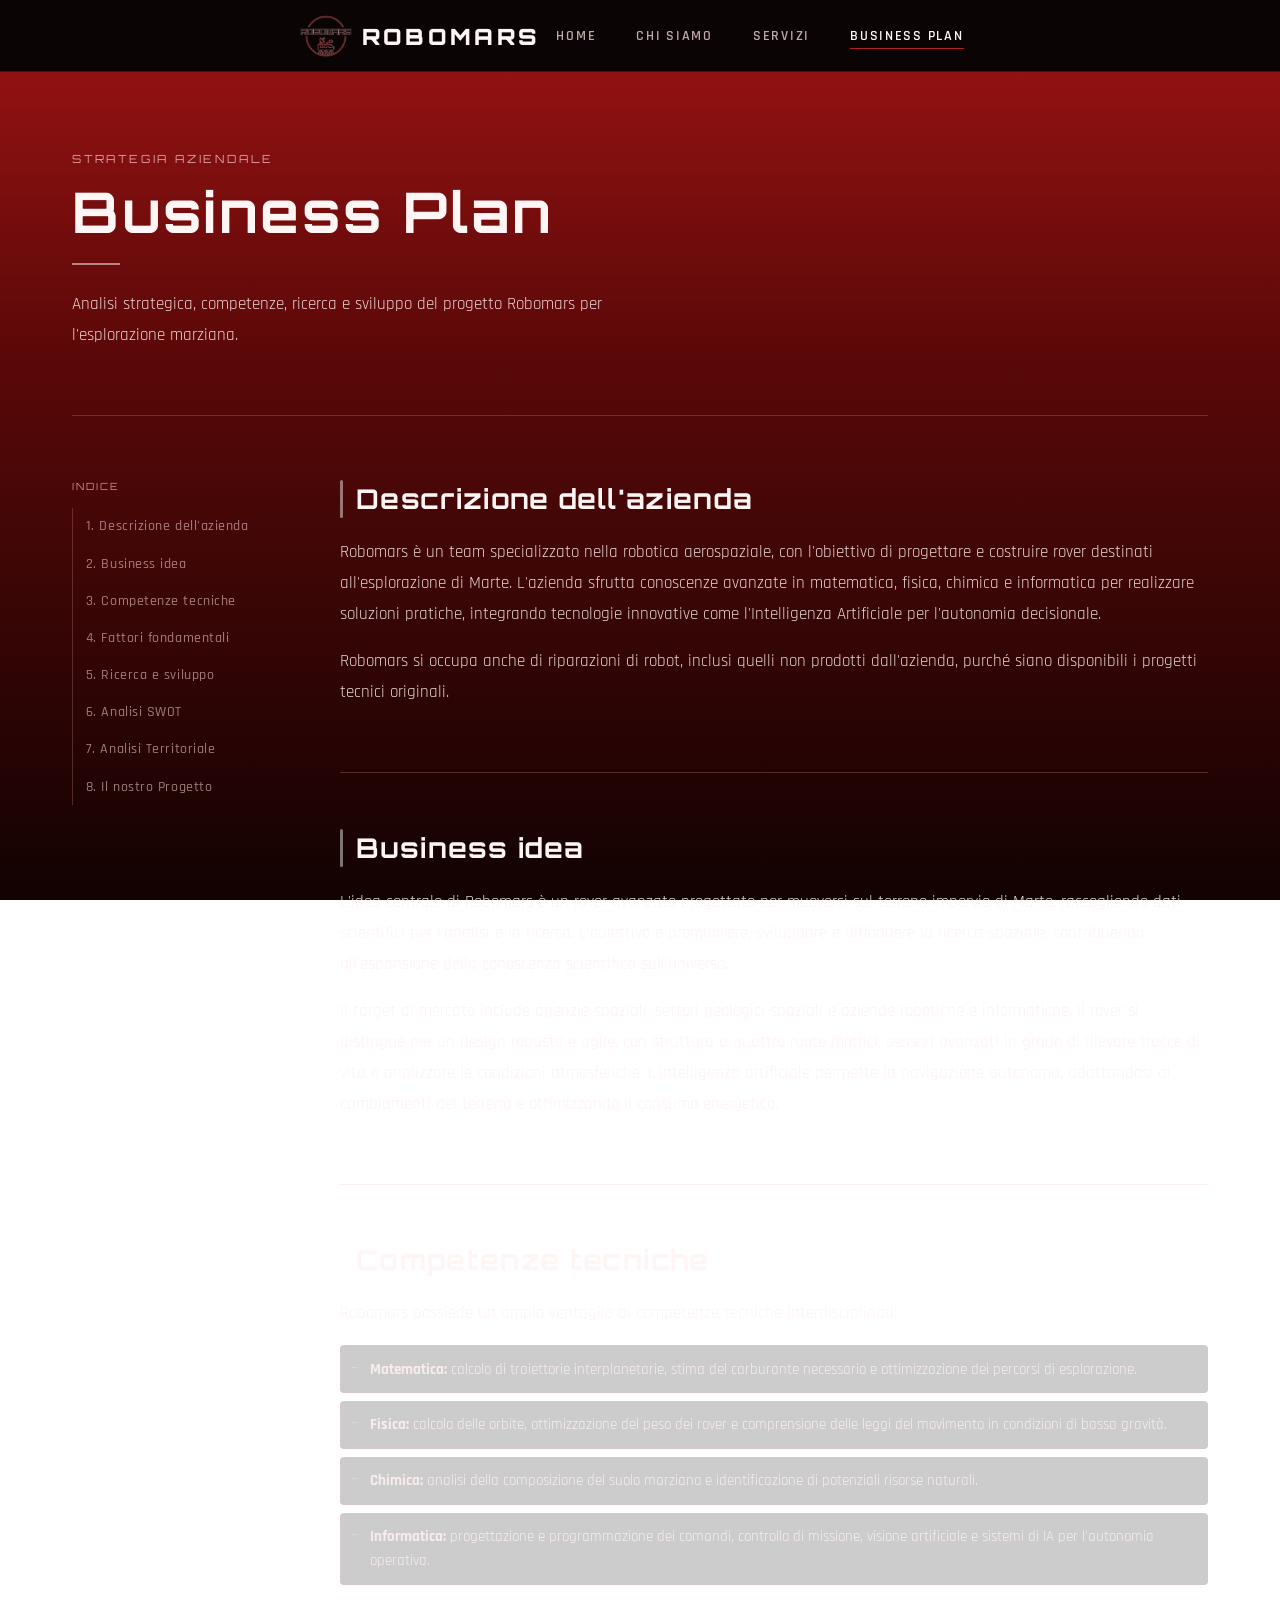
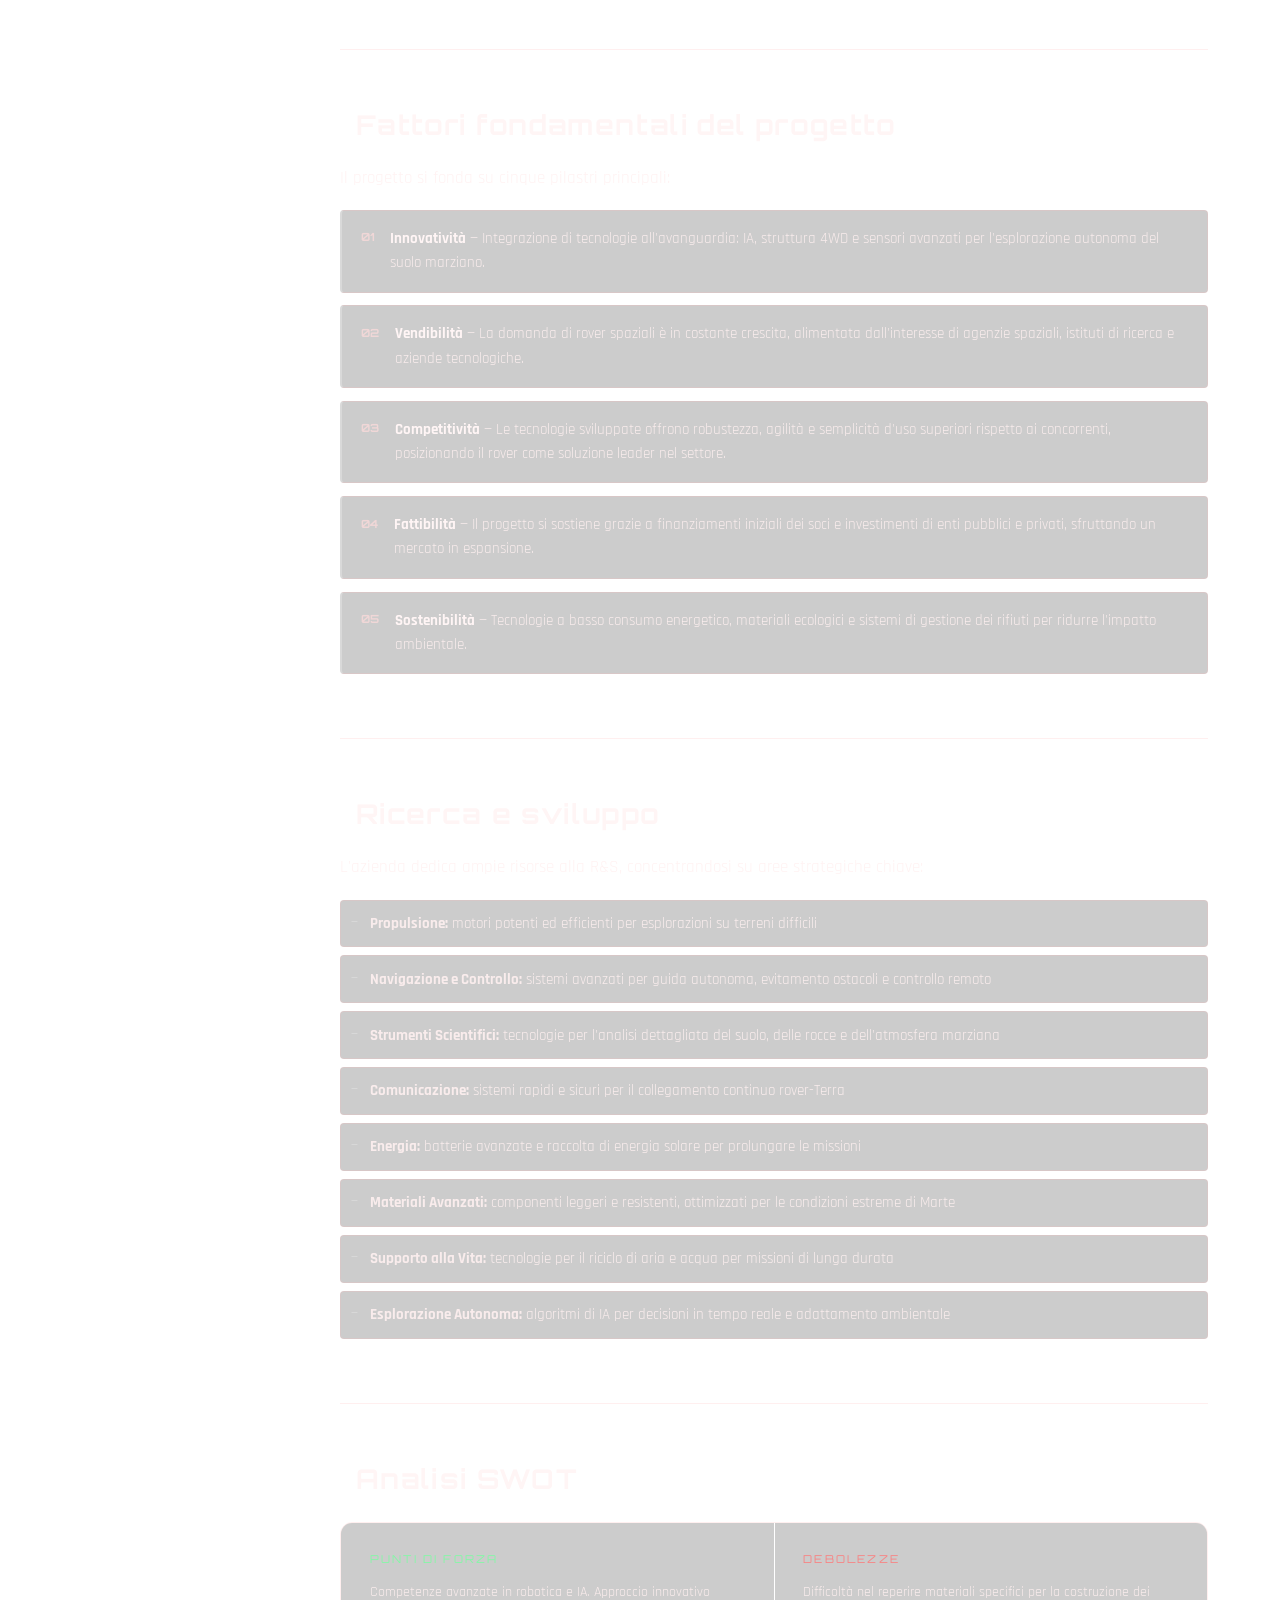
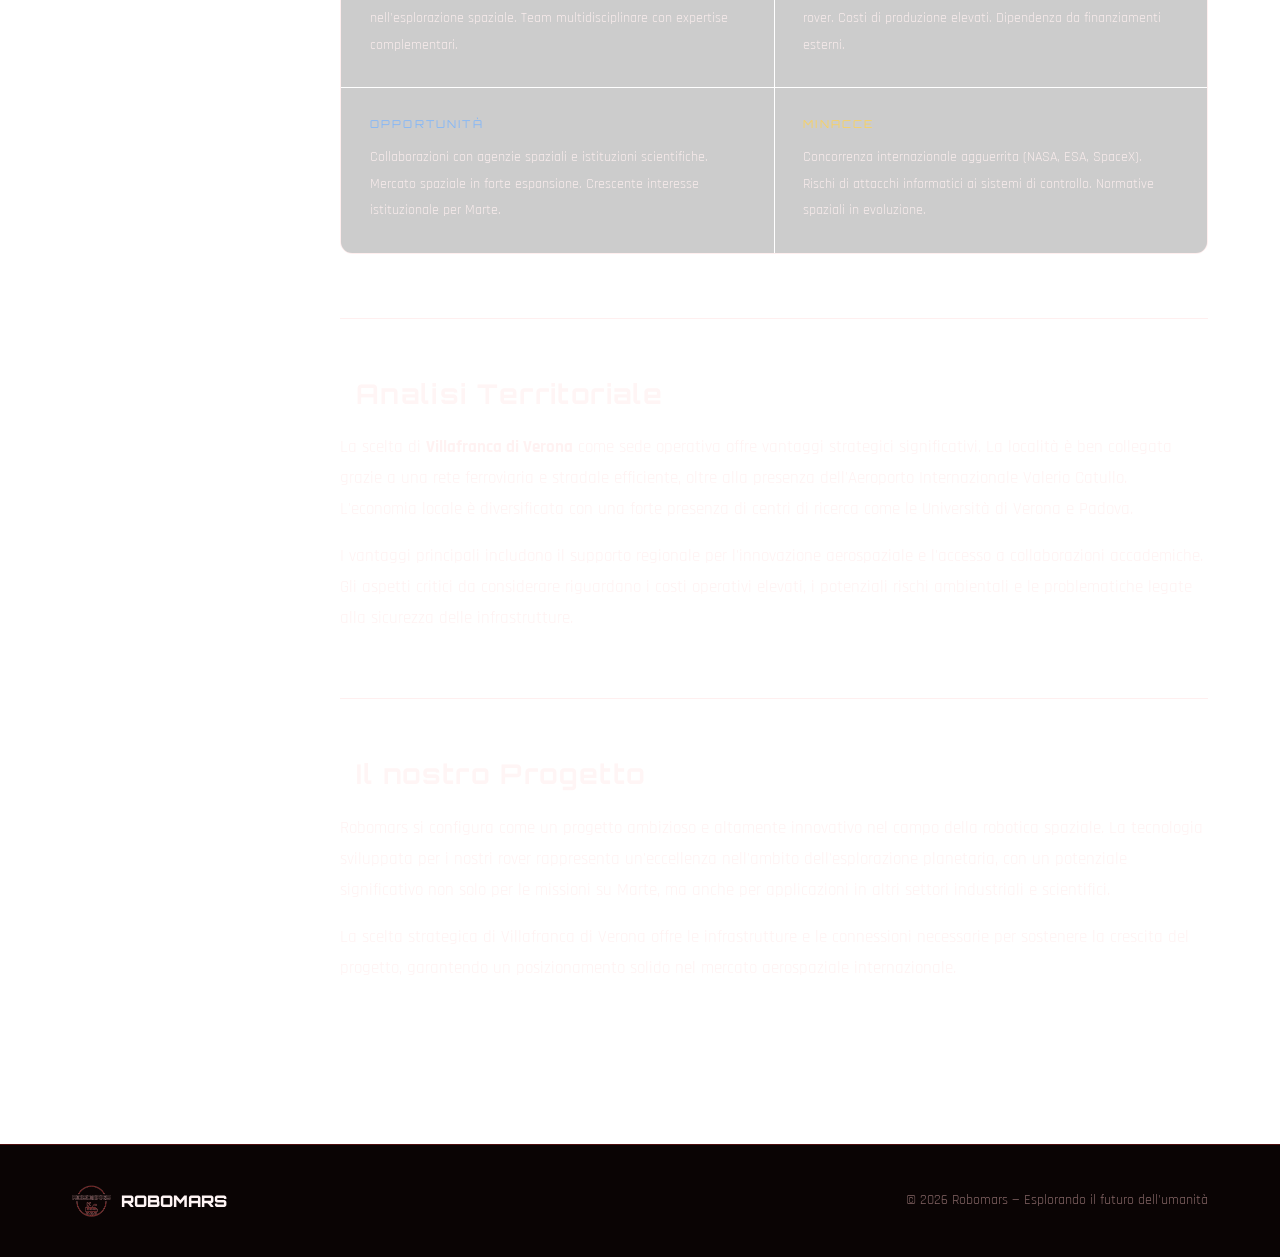
<file: BusinessPlan.html>
<!DOCTYPE html>
<html lang="it">
<head>
  <meta charset="UTF-8">
  <meta name="viewport" content="width=device-width, initial-scale=1.0">
  <meta name="description" content="Business Plan Robomars — Analisi strategica, SWOT, R&S e progetto imprenditoriale.">
  <title>Business Plan — ROBOMARS</title>
  <link rel="stylesheet" href="style.css">
  <style>
    .bp-layout {
      display: grid;
      grid-template-columns: 220px 1fr;
      gap: 3rem;
      padding: 4rem 0 6rem;
      align-items: start;
    }
    .bp-sidebar { position: sticky; top: calc(var(--nav-h) + 1.5rem); }
    .sidebar-label {
      font-family: 'Orbitron', sans-serif;
      font-size: 0.62rem;
      letter-spacing: 0.2em;
      color: rgba(255,220,220,0.65);
      text-transform: uppercase;
      margin-bottom: 1rem;
      display: block;
    }
    .sidebar-nav { list-style: none; }
    .sidebar-nav a {
      display: block;
      padding: 0.6rem 0.8rem;
      color: var(--white-mute);
      text-decoration: none;
      font-size: 0.85rem;
      font-family: 'Rajdhani', sans-serif;
      font-weight: 500;
      letter-spacing: 0.04em;
      border-left: 1px solid var(--border);
      transition: all 0.2s;
    }
    .sidebar-nav a:hover { color: var(--white); border-left-color: rgba(255,255,255,0.5); padding-left: 1.2rem; }
    .sidebar-nav li.active a { color: var(--white); border-left-color: rgba(255,255,255,0.6); }

    .bp-section { margin-bottom: 4rem; scroll-margin-top: calc(var(--nav-h) + 2rem); }
    .bp-section h2 {
      font-size: clamp(1.2rem, 2.5vw, 1.7rem);
      color: var(--white);
      margin-bottom: 1.2rem;
      display: flex; align-items: center; gap: 0.8rem;
    }
    .bp-section h2::before {
      content: '';
      display: inline-block; width: 3px; height: 1.4em;
      background: rgba(255,255,255,0.45); border-radius: 2px; flex-shrink: 0;
    }
    .bp-section p { margin-bottom: 1rem; }
    .bp-section p:last-child { margin-bottom: 0; }

    .bp-list { list-style: none; display: flex; flex-direction: column; gap: 0.8rem; margin-top: 1rem; }
    .bp-list li {
      display: grid; grid-template-columns: auto 1fr; gap: 1rem;
      padding: 1rem 1.2rem;
      background: rgba(0,0,0,0.2);
      border-radius: var(--radius);
      border: 1px solid var(--border);
      border-left: 2px solid rgba(255,255,255,0.25);
      font-size: 0.95rem; color: var(--white-dim); line-height: 1.6;
      transition: border-left-color 0.2s, background 0.2s;
    }
    .bp-list li:hover { border-left-color: rgba(255,255,255,0.6); background: rgba(0,0,0,0.35); }
    .bp-list li .item-num { font-family: 'Orbitron', sans-serif; font-size: 0.7rem; color: rgba(255,220,220,0.7); font-weight: 700; padding-top: 0.15rem; }
    .bp-list li strong { color: var(--white); }

    .bp-bullets { list-style: none; margin-top: 1rem; display: flex; flex-direction: column; gap: 0.5rem; }
    .bp-bullets li {
      padding: 0.7rem 1rem 0.7rem 1.8rem;
      background: rgba(0,0,0,0.2);
      border-radius: var(--radius);
      border: 1px solid var(--border);
      font-size: 0.92rem; color: var(--white-dim); line-height: 1.6;
      position: relative;
    }
    .bp-bullets li::before { content: '—'; position: absolute; left: 0.6rem; color: rgba(255,255,255,0.4); font-size: 0.8rem; }

    .swot-grid {
      display: grid; grid-template-columns: 1fr 1fr;
      gap: 1px; margin-top: 1.5rem;
      border: 1px solid var(--border); border-radius: var(--radius-lg); overflow: hidden;
    }
    .swot-cell { padding: 1.8rem; background: rgba(0,0,0,0.2); transition: background 0.2s; }
    .swot-cell:hover { background: rgba(0,0,0,0.35); }
    .swot-title {
      font-family: 'Orbitron', sans-serif; font-size: 0.68rem;
      letter-spacing: 0.2em; text-transform: uppercase; margin-bottom: 0.8rem; display: block;
    }
    .swot-cell.s .swot-title { color: rgba(120,255,160,0.85); }
    .swot-cell.w .swot-title { color: rgba(255,120,120,0.85); }
    .swot-cell.o .swot-title { color: rgba(120,180,255,0.85); }
    .swot-cell.t .swot-title { color: rgba(255,210,80,0.85); }
    .swot-cell p { font-size: 0.9rem; }

    .bp-divider { height: 1px; background: var(--border); margin: 3.5rem 0; }

    @media (max-width: 860px) {
      .bp-layout { grid-template-columns: 1fr; }
      .bp-sidebar { position: relative; top: 0; display: none; }
      .swot-grid { grid-template-columns: 1fr; }
    }
  </style>
</head>
<body>

<nav>
  <div class="container">
    <a href="robomars1.html" class="logo">
      <img src="logo.png" alt="Robomars logo">
      ROBOMARS
    </a>
    <button class="nav-toggle" aria-label="Menu" onclick="this.nextElementSibling.classList.toggle('open')">
      <span></span><span></span><span></span>
    </button>
    <ul>
      <li><a href="robomars1.html">Home</a></li>
      <li><a href="paginaChiSiamo.html">Chi Siamo</a></li>
      <li><a href="listinoprezzi.html">Servizi</a></li>
      <li><a href="BusinessPlan.html" class="active">Business Plan</a></li>
    </ul>
    <div></div>
  </div>
</nav>

<div class="container">
  <div class="page-hero fade-up">
    <span class="section-label">Strategia aziendale</span>
    <h1>Business Plan</h1>
    <div class="divider"></div>
    <p style="max-width: 560px;">Analisi strategica, competenze, ricerca e sviluppo del progetto Robomars per l'esplorazione marziana.</p>
  </div>

  <div class="bp-layout">
    <aside class="bp-sidebar">
      <span class="sidebar-label">Indice</span>
      <ul class="sidebar-nav" id="sidebar-nav">
        <li><a href="#descrizione">1. Descrizione dell'azienda</a></li>
        <li><a href="#businessidea">2. Business idea</a></li>
        <li><a href="#competenze">3. Competenze tecniche</a></li>
        <li><a href="#fattori">4. Fattori fondamentali</a></li>
        <li><a href="#rds">5. Ricerca e sviluppo</a></li>
        <li><a href="#swot">6. Analisi SWOT</a></li>
        <li><a href="#territoriale">7. Analisi Territoriale</a></li>
        <li><a href="#progetto">8. Il nostro Progetto</a></li>
      </ul>
    </aside>

    <main>

      <div class="bp-section" id="descrizione">
        <h2>Descrizione dell'azienda</h2>
        <p>Robomars è un team specializzato nella robotica aerospaziale, con l'obiettivo di progettare e costruire rover destinati all'esplorazione di Marte. L'azienda sfrutta conoscenze avanzate in matematica, fisica, chimica e informatica per realizzare soluzioni pratiche, integrando tecnologie innovative come l'Intelligenza Artificiale per l'autonomia decisionale.</p>
        <p>Robomars si occupa anche di riparazioni di robot, inclusi quelli non prodotti dall'azienda, purché siano disponibili i progetti tecnici originali.</p>
      </div>

      <div class="bp-divider"></div>

      <div class="bp-section" id="businessidea">
        <h2>Business idea</h2>
        <p>L'idea centrale di Robomars è un rover avanzato progettato per muoversi sul terreno impervio di Marte, raccogliendo dati scientifici per l'analisi e la ricerca. L'obiettivo è promuovere, sviluppare e diffondere la ricerca spaziale, contribuendo all'espansione della conoscenza scientifica sull'Universo.</p>
        <p>Il target di mercato include agenzie spaziali, settori geologici-spaziali e aziende robotiche e informatiche. Il rover si distingue per un design robusto e agile, con struttura a quattro ruote motrici, sensori avanzati in grado di rilevare tracce di vita e analizzare le condizioni atmosferiche. L'intelligenza artificiale permette la navigazione autonoma, adattandosi ai cambiamenti del terreno e ottimizzando il consumo energetico.</p>
      </div>

      <div class="bp-divider"></div>

      <div class="bp-section" id="competenze">
        <h2>Competenze tecniche</h2>
        <p>Robomars possiede un ampio ventaglio di competenze tecniche interdisciplinari:</p>
        <ul class="bp-bullets">
          <li><strong>Matematica:</strong> calcolo di traiettorie interplanetarie, stima del carburante necessario e ottimizzazione dei percorsi di esplorazione.</li>
          <li><strong>Fisica:</strong> calcolo delle orbite, ottimizzazione del peso dei rover e comprensione delle leggi del movimento in condizioni di bassa gravità.</li>
          <li><strong>Chimica:</strong> analisi della composizione del suolo marziano e identificazione di potenziali risorse naturali.</li>
          <li><strong>Informatica:</strong> progettazione e programmazione dei comandi, controllo di missione, visione artificiale e sistemi di IA per l'autonomia operativa.</li>
        </ul>
      </div>

      <div class="bp-divider"></div>

      <div class="bp-section" id="fattori">
        <h2>Fattori fondamentali del progetto</h2>
        <p>Il progetto si fonda su cinque pilastri principali:</p>
        <ol class="bp-list">
          <li><span class="item-num">01</span><div><strong>Innovatività</strong> — Integrazione di tecnologie all'avanguardia: IA, struttura 4WD e sensori avanzati per l'esplorazione autonoma del suolo marziano.</div></li>
          <li><span class="item-num">02</span><div><strong>Vendibilità</strong> — La domanda di rover spaziali è in costante crescita, alimentata dall'interesse di agenzie spaziali, istituti di ricerca e aziende tecnologiche.</div></li>
          <li><span class="item-num">03</span><div><strong>Competitività</strong> — Le tecnologie sviluppate offrono robustezza, agilità e semplicità d'uso superiori rispetto ai concorrenti, posizionando il rover come soluzione leader nel settore.</div></li>
          <li><span class="item-num">04</span><div><strong>Fattibilità</strong> — Il progetto si sostiene grazie a finanziamenti iniziali dei soci e investimenti di enti pubblici e privati, sfruttando un mercato in espansione.</div></li>
          <li><span class="item-num">05</span><div><strong>Sostenibilità</strong> — Tecnologie a basso consumo energetico, materiali ecologici e sistemi di gestione dei rifiuti per ridurre l'impatto ambientale.</div></li>
        </ol>
      </div>

      <div class="bp-divider"></div>

      <div class="bp-section" id="rds">
        <h2>Ricerca e sviluppo</h2>
        <p>L'azienda dedica ampie risorse alla R&S, concentrandosi su aree strategiche chiave:</p>
        <ul class="bp-bullets">
          <li><strong>Propulsione:</strong> motori potenti ed efficienti per esplorazioni su terreni difficili</li>
          <li><strong>Navigazione e Controllo:</strong> sistemi avanzati per guida autonoma, evitamento ostacoli e controllo remoto</li>
          <li><strong>Strumenti Scientifici:</strong> tecnologie per l'analisi dettagliata del suolo, delle rocce e dell'atmosfera marziana</li>
          <li><strong>Comunicazione:</strong> sistemi rapidi e sicuri per il collegamento continuo rover-Terra</li>
          <li><strong>Energia:</strong> batterie avanzate e raccolta di energia solare per prolungare le missioni</li>
          <li><strong>Materiali Avanzati:</strong> componenti leggeri e resistenti, ottimizzati per le condizioni estreme di Marte</li>
          <li><strong>Supporto alla Vita:</strong> tecnologie per il riciclo di aria e acqua per missioni di lunga durata</li>
          <li><strong>Esplorazione Autonoma:</strong> algoritmi di IA per decisioni in tempo reale e adattamento ambientale</li>
        </ul>
      </div>

      <div class="bp-divider"></div>

      <div class="bp-section" id="swot">
        <h2>Analisi SWOT</h2>
        <div class="swot-grid">
          <div class="swot-cell s">
            <span class="swot-title">Punti di forza</span>
            <p>Competenze avanzate in robotica e IA. Approccio innovativo nell'esplorazione spaziale. Team multidisciplinare con expertise complementari.</p>
          </div>
          <div class="swot-cell w">
            <span class="swot-title">Debolezze</span>
            <p>Difficoltà nel reperire materiali specifici per la costruzione dei rover. Costi di produzione elevati. Dipendenza da finanziamenti esterni.</p>
          </div>
          <div class="swot-cell o">
            <span class="swot-title">Opportunità</span>
            <p>Collaborazioni con agenzie spaziali e istituzioni scientifiche. Mercato spaziale in forte espansione. Crescente interesse istituzionale per Marte.</p>
          </div>
          <div class="swot-cell t">
            <span class="swot-title">Minacce</span>
            <p>Concorrenza internazionale agguerrita (NASA, ESA, SpaceX). Rischi di attacchi informatici ai sistemi di controllo. Normative spaziali in evoluzione.</p>
          </div>
        </div>
      </div>

      <div class="bp-divider"></div>

      <div class="bp-section" id="territoriale">
        <h2>Analisi Territoriale</h2>
        <p>La scelta di <strong>Villafranca di Verona</strong> come sede operativa offre vantaggi strategici significativi. La località è ben collegata grazie a una rete ferroviaria e stradale efficiente, oltre alla presenza dell'Aeroporto Internazionale Valerio Catullo. L'economia locale è diversificata con una forte presenza di centri di ricerca come le Università di Verona e Padova.</p>
        <p>I vantaggi principali includono il supporto regionale per l'innovazione aerospaziale e l'accesso a collaborazioni accademiche. Gli aspetti critici da considerare riguardano i costi operativi elevati, i potenziali rischi ambientali e le problematiche legate alla sicurezza delle infrastrutture.</p>
      </div>

      <div class="bp-divider"></div>

      <div class="bp-section" id="progetto">
        <h2>Il nostro Progetto</h2>
        <p>Robomars si configura come un progetto ambizioso e altamente innovativo nel campo della robotica spaziale. La tecnologia sviluppata per i nostri rover rappresenta un'eccellenza nell'ambito dell'esplorazione planetaria, con un potenziale significativo non solo per le missioni su Marte, ma anche per applicazioni in altri settori industriali e scientifici.</p>
        <p>La scelta strategica di Villafranca di Verona offre le infrastrutture e le connessioni necessarie per sostenere la crescita del progetto, garantendo un posizionamento solido nel mercato aerospaziale internazionale.</p>
      </div>

    </main>
  </div>
</div>

<footer>
  <div class="container">
    <div class="footer-inner">
      <span class="footer-logo">
        <img src="logo.png" alt="Robomars">
        ROBOMARS
      </span>
      <p>© 2026 Robomars — Esplorando il futuro dell'umanità</p>
    </div>
  </div>
</footer>

<script>
  const sections = document.querySelectorAll('.bp-section');
  const links = document.querySelectorAll('.sidebar-nav a');
  window.addEventListener('scroll', () => {
    let current = '';
    sections.forEach(s => { if (window.scrollY >= s.offsetTop - 120) current = s.id; });
    links.forEach(a => { a.parentElement.classList.toggle('active', a.getAttribute('href') === '#' + current); });
  });
</script>

</body>
</html>
</file>
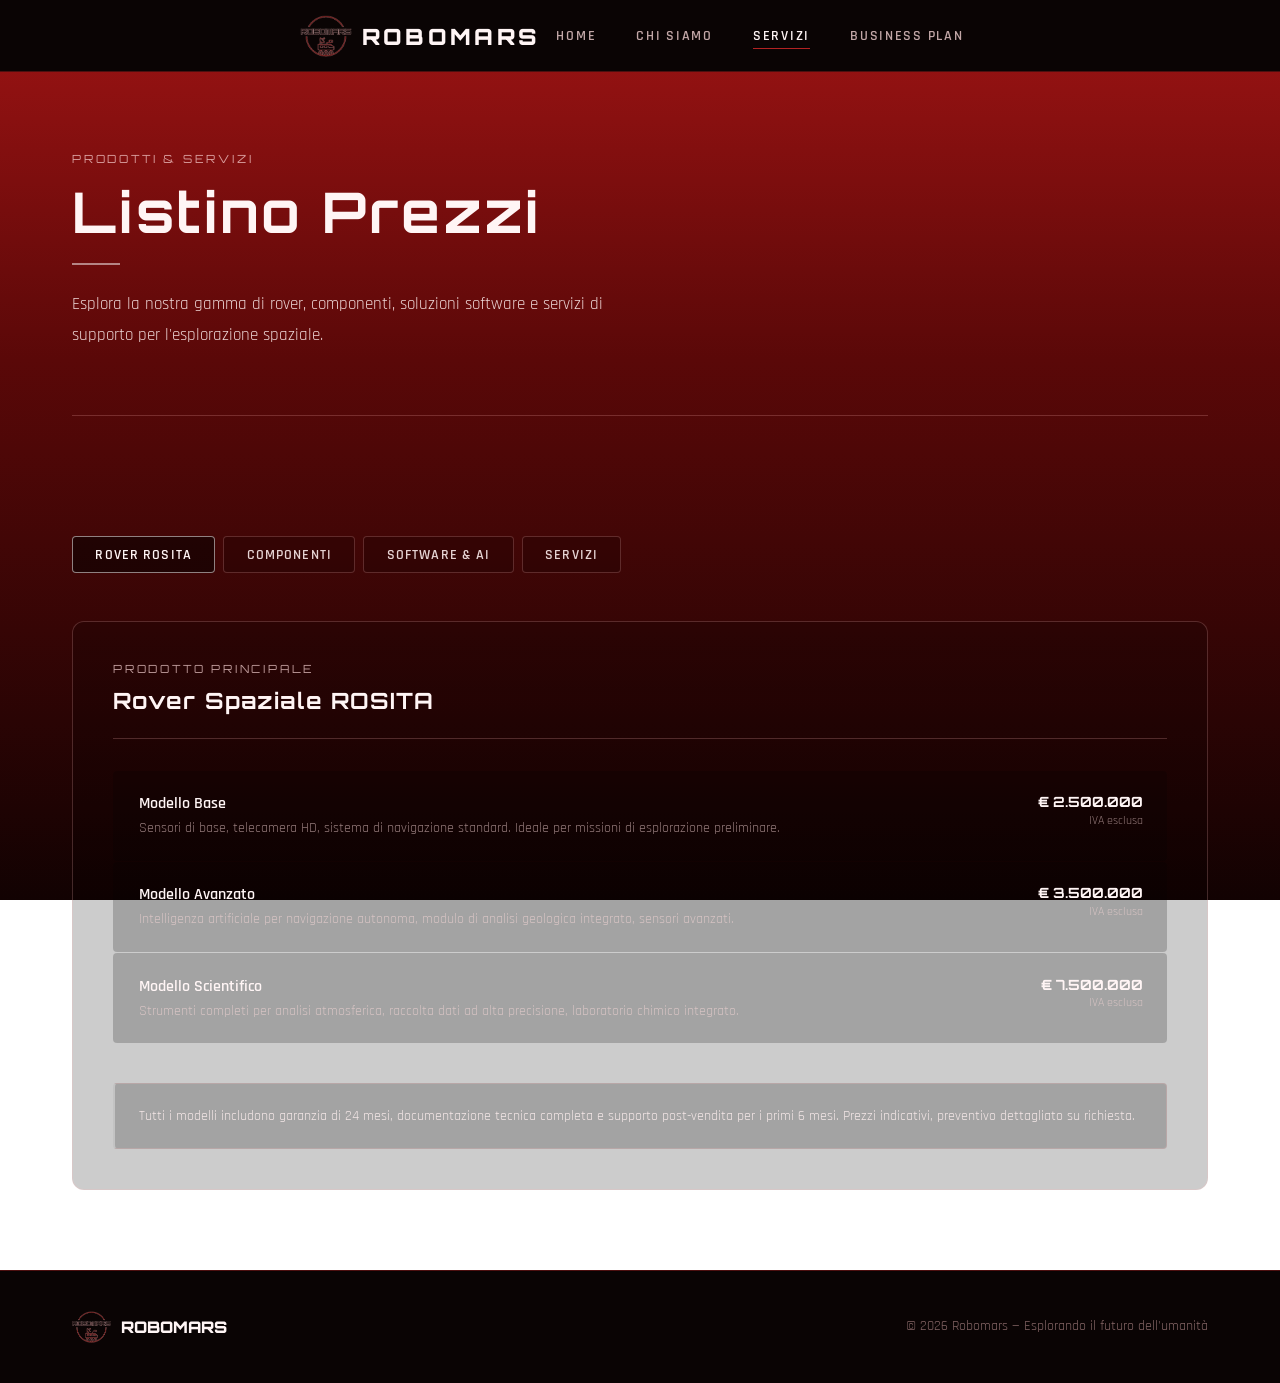
<file: listinoprezzi.html>
<!DOCTYPE html>
<html lang="it">
<head>
  <meta charset="UTF-8">
  <meta name="viewport" content="width=device-width, initial-scale=1.0">
  <meta name="description" content="Listino prezzi Robomars — Rover spaziali, componenti, software e servizi.">
  <title>Servizi & Prezzi — ROBOMARS</title>
  <link rel="stylesheet" href="style.css">
  <style>
    .price-tabs { display: flex; gap: 0.5rem; flex-wrap: wrap; margin: 2.5rem 0 3rem; }
    .tab-btn {
      padding: 0.55rem 1.4rem;
      border-radius: var(--radius);
      border: 1px solid var(--border);
      background: rgba(0,0,0,0.2);
      color: var(--white-dim);
      font-family: 'Rajdhani', sans-serif;
      font-size: 0.88rem;
      font-weight: 600;
      letter-spacing: 0.08em;
      text-transform: uppercase;
      cursor: pointer;
      transition: all 0.2s;
    }
    .tab-btn:hover { border-color: var(--border-strong); color: var(--white); }
    .tab-btn.active { background: rgba(0,0,0,0.5); border-color: rgba(255,255,255,0.5); color: var(--white); }

    .price-category { display: none; }
    .price-category.visible { display: block; }

    .cat-header { display: flex; align-items: center; gap: 1rem; margin-bottom: 2rem; padding-bottom: 1.5rem; border-bottom: 1px solid var(--border); }
    .cat-header h2 { font-size: 1.4rem; color: var(--white); }

    .price-list { display: flex; flex-direction: column; gap: 1px; }
    .price-item {
      display: grid;
      grid-template-columns: 1fr auto;
      align-items: start;
      gap: 2rem;
      padding: 1.4rem 1.5rem;
      background: rgba(0,0,0,0.2);
      border-radius: var(--radius);
      transition: background 0.2s, border-left 0.2s;
      border-left: 2px solid transparent;
    }
    .price-item:hover { background: rgba(0,0,0,0.35); border-left-color: rgba(255,255,255,0.4); }
    .price-item-name { font-family: 'Rajdhani', sans-serif; font-weight: 600; font-size: 1rem; color: var(--white); margin-bottom: 0.25rem; }
    .price-item-desc { font-size: 0.85rem; color: var(--white-mute); line-height: 1.5; }
    .price-value {
      font-family: 'Orbitron', sans-serif;
      font-size: 0.88rem;
      color: var(--white);
      white-space: nowrap;
      text-align: right;
      font-weight: 700;
    }
    .price-value small { display: block; font-family: 'Rajdhani', sans-serif; font-size: 0.75rem; color: var(--white-mute); font-weight: 400; margin-top: 0.15rem; }

    .price-note {
      margin-top: 2.5rem;
      padding: 1.2rem 1.5rem;
      border: 1px solid var(--border);
      border-radius: var(--radius);
      border-left: 2px solid rgba(255,255,255,0.35);
      background: rgba(0,0,0,0.2);
    }
    .price-note p { font-size: 0.85rem; }

    .prices-wrapper { padding: 5rem 0; }
    .prices-main {
      background: rgba(0,0,0,0.2);
      border: 1px solid var(--border);
      border-radius: var(--radius-lg);
      padding: 2.5rem;
    }

    @media (max-width: 600px) {
      .price-item { grid-template-columns: 1fr; gap: 0.5rem; }
      .price-value { text-align: left; }
    }
  </style>
</head>
<body>

<nav>
  <div class="container">
    <a href="robomars1.html" class="logo">
      <img src="logo.png" alt="Robomars logo">
      ROBOMARS
    </a>
    <button class="nav-toggle" aria-label="Menu" onclick="this.nextElementSibling.classList.toggle('open')">
      <span></span><span></span><span></span>
    </button>
    <ul>
      <li><a href="robomars1.html">Home</a></li>
      <li><a href="paginaChiSiamo.html">Chi Siamo</a></li>
      <li><a href="listinoprezzi.html" class="active">Servizi</a></li>
      <li><a href="BusinessPlan.html">Business Plan</a></li>
    </ul>
    <div></div>
  </div>
</nav>

<div class="container">
  <div class="page-hero fade-up">
    <span class="section-label">Prodotti & Servizi</span>
    <h1>Listino Prezzi</h1>
    <div class="divider"></div>
    <p style="max-width: 580px;">Esplora la nostra gamma di rover, componenti, soluzioni software e servizi di supporto per l'esplorazione spaziale.</p>
  </div>
</div>

<div class="prices-wrapper">
  <div class="container">
    <div class="price-tabs">
      <button class="tab-btn active" onclick="showTab('rover', this)">Rover ROSITA</button>
      <button class="tab-btn" onclick="showTab('componenti', this)">Componenti</button>
      <button class="tab-btn" onclick="showTab('software', this)">Software & AI</button>
      <button class="tab-btn" onclick="showTab('servizi', this)">Servizi</button>
    </div>

    <div class="prices-main">

      <div id="rover" class="price-category visible">
        <div class="cat-header">
          <div>
            <span class="section-label">Prodotto principale</span>
            <h2>Rover Spaziale ROSITA</h2>
          </div>
        </div>
        <div class="price-list">
          <div class="price-item">
            <div>
              <div class="price-item-name">Modello Base</div>
              <p class="price-item-desc">Sensori di base, telecamera HD, sistema di navigazione standard. Ideale per missioni di esplorazione preliminare.</p>
            </div>
            <div class="price-value">€ 2.500.000<small>IVA esclusa</small></div>
          </div>
          <div class="price-item">
            <div>
              <div class="price-item-name">Modello Avanzato</div>
              <p class="price-item-desc">Intelligenza artificiale per navigazione autonoma, modulo di analisi geologica integrato, sensori avanzati.</p>
            </div>
            <div class="price-value">€ 3.500.000<small>IVA esclusa</small></div>
          </div>
          <div class="price-item">
            <div>
              <div class="price-item-name">Modello Scientifico</div>
              <p class="price-item-desc">Strumenti completi per analisi atmosferica, raccolta dati ad alta precisione, laboratorio chimico integrato.</p>
            </div>
            <div class="price-value">€ 7.500.000<small>IVA esclusa</small></div>
          </div>
        </div>
        <div class="price-note">
          <p>Tutti i modelli includono garanzia di 24 mesi, documentazione tecnica completa e supporto post-vendita per i primi 6 mesi. Prezzi indicativi, preventivo dettagliato su richiesta.</p>
        </div>
      </div>

      <div id="componenti" class="price-category">
        <div class="cat-header">
          <div>
            <span class="section-label">Hardware</span>
            <h2>Componenti & Tecnologie</h2>
          </div>
        </div>
        <div class="price-list">
          <div class="price-item">
            <div>
              <div class="price-item-name">Motori di propulsione avanzati</div>
              <p class="price-item-desc">Motori ad alta efficienza per terreni difficili, ottimizzati per ambienti a bassa gravità.</p>
            </div>
            <div class="price-value">€ 500.000 – 1.500.000<small>in base alle specifiche</small></div>
          </div>
          <div class="price-item">
            <div>
              <div class="price-item-name">Sensori per rilevamento ambientale</div>
              <p class="price-item-desc">Array di sensori per pressione, temperatura, composizione atmosferica e analisi del suolo.</p>
            </div>
            <div class="price-value">€ 200.000 – 750.000<small>in base alla configurazione</small></div>
          </div>
          <div class="price-item">
            <div>
              <div class="price-item-name">Sistemi di navigazione autonoma</div>
              <p class="price-item-desc">Hardware dedicato per l'elaborazione in tempo reale dei dati di navigazione e obstacle avoidance.</p>
            </div>
            <div class="price-value">€ 1.000.000 – 2.500.000<small>in base alle specifiche</small></div>
          </div>
          <div class="price-item">
            <div>
              <div class="price-item-name">Modulo di comunicazione criptato</div>
              <p class="price-item-desc">Sistema di comunicazione a lungo raggio con protocolli di crittografia avanzata per il collegamento Terra–Marte.</p>
            </div>
            <div class="price-value">€ 1.200.000<small>prezzo fisso</small></div>
          </div>
        </div>
      </div>

      <div id="software" class="price-category">
        <div class="cat-header">
          <div>
            <span class="section-label">Intelligenza Artificiale</span>
            <h2>Software & AI</h2>
          </div>
        </div>
        <div class="price-list">
          <div class="price-item">
            <div>
              <div class="price-item-name">Software di controllo remoto</div>
              <p class="price-item-desc">Interfaccia completa per il controllo da Terra con telemetria in tempo reale, dashboard diagnostica e log di missione.</p>
            </div>
            <div class="price-value">€ 300.000<small>licenza perpetua</small></div>
          </div>
          <div class="price-item">
            <div>
              <div class="price-item-name">AI per navigazione autonoma & analisi dati</div>
              <p class="price-item-desc">Modulo di intelligenza artificiale per decisioni in tempo reale, adattamento al terreno e analisi scientifica automatizzata.</p>
            </div>
            <div class="price-value">€ 1.500.000<small>licenza perpetua</small></div>
          </div>
          <div class="price-item">
            <div>
              <div class="price-item-name">Simulazioni e test virtuali del rover</div>
              <p class="price-item-desc">Ambiente di simulazione completo per testare il rover in condizioni marziane prima del lancio.</p>
            </div>
            <div class="price-value">€ 500.000<small>licenza perpetua</small></div>
          </div>
        </div>
      </div>

      <div id="servizi" class="price-category">
        <div class="cat-header">
          <div>
            <span class="section-label">Supporto</span>
            <h2>Servizi Aggiuntivi</h2>
          </div>
        </div>
        <div class="price-list">
          <div class="price-item">
            <div>
              <div class="price-item-name">Manutenzione & riparazione di robot di terze parti</div>
              <p class="price-item-desc">Interventi su robot non prodotti da Robomars, previa disponibilità della documentazione tecnica originale.</p>
            </div>
            <div class="price-value">€ 250.000 – 1.000.000<small>in base al progetto</small></div>
          </div>
          <div class="price-item">
            <div>
              <div class="price-item-name">Supporto tecnico & formazione</div>
              <p class="price-item-desc">Assistenza tecnica continuativa e programmi di formazione per il personale del cliente.</p>
            </div>
            <div class="price-value">€ 100.000<small>all'anno</small></div>
          </div>
          <div class="price-item">
            <div>
              <div class="price-item-name">Consulenze per sviluppo di tecnologie spaziali</div>
              <p class="price-item-desc">Supporto strategico e tecnico per lo sviluppo di nuove tecnologie nel settore aerospaziale.</p>
            </div>
            <div class="price-value">€ 500.000 – 2.000.000<small>in base al progetto</small></div>
          </div>
        </div>
        <div class="price-note">
          <p>Tutti i servizi sono soggetti a contratto specifico. Contattateci per un preventivo personalizzato: <strong>robomars.ca@gmail.com</strong></p>
        </div>
      </div>

    </div>
  </div>
</div>

<footer>
  <div class="container">
    <div class="footer-inner">
      <span class="footer-logo">
        <img src="logo.png" alt="Robomars">
        ROBOMARS
      </span>
      <p>© 2026 Robomars — Esplorando il futuro dell'umanità</p>
    </div>
  </div>
</footer>

<script>
  function showTab(id, btn) {
    document.querySelectorAll('.price-category').forEach(el => el.classList.remove('visible'));
    document.querySelectorAll('.tab-btn').forEach(el => el.classList.remove('active'));
    document.getElementById(id).classList.add('visible');
    btn.classList.add('active');
  }
</script>

</body>
</html>
</file>
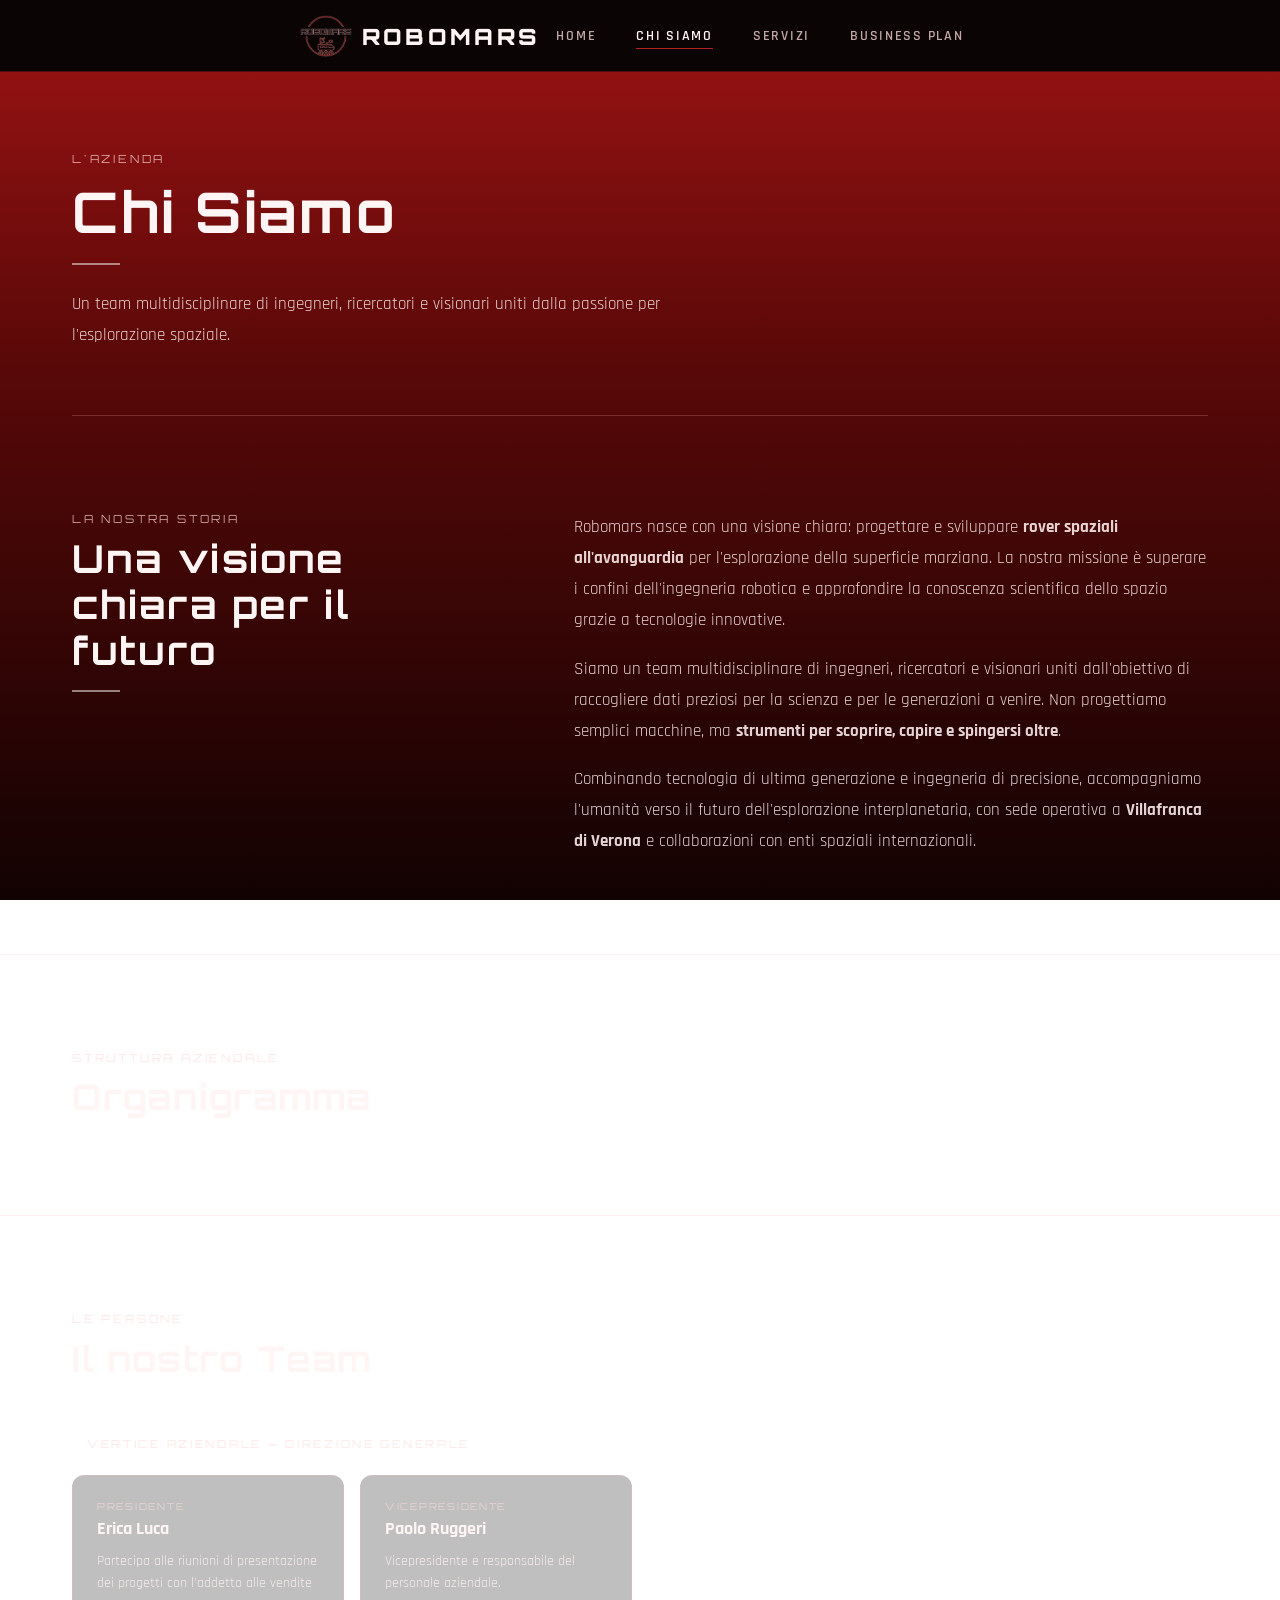
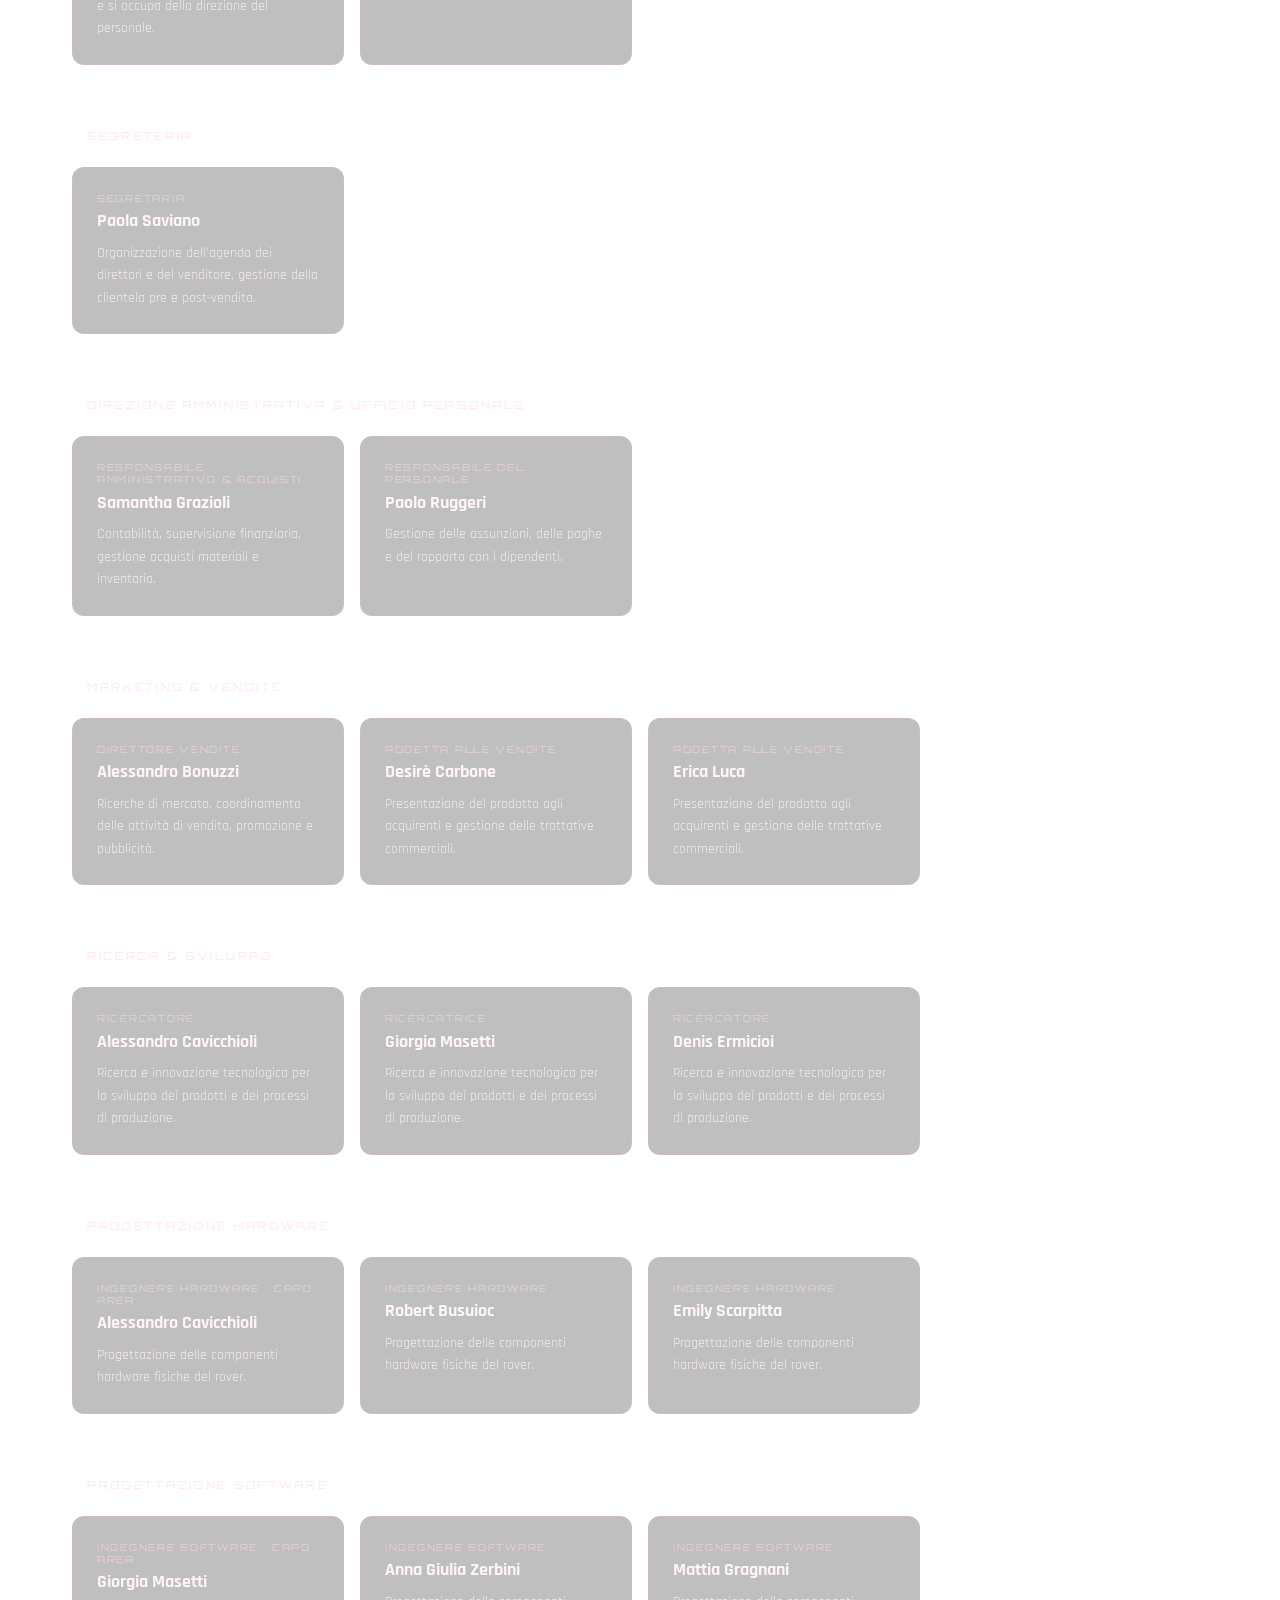
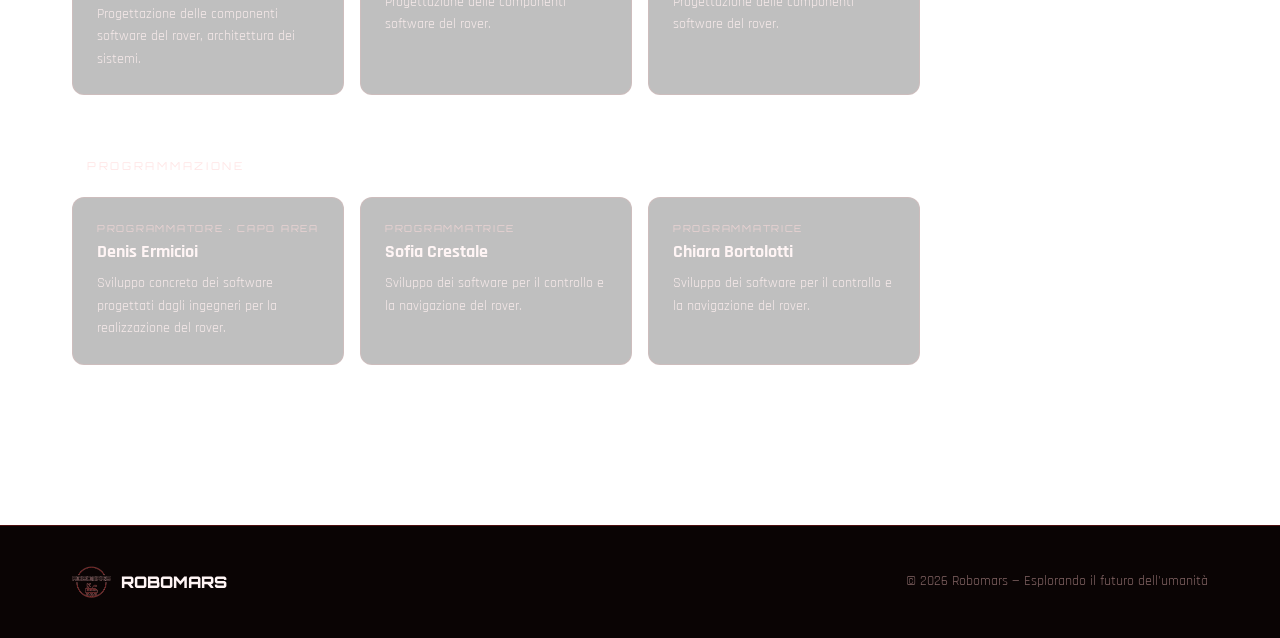
<file: paginaChiSiamo.html>
<!DOCTYPE html>
<html lang="it">
<head>
  <meta charset="UTF-8">
  <meta name="viewport" content="width=device-width, initial-scale=1.0">
  <meta name="description" content="Il team Robomars — ingegneri, ricercatori e visionari dell'esplorazione spaziale.">
  <title>Chi Siamo — ROBOMARS</title>
  <link rel="stylesheet" href="style.css">
  <style>
    .desc-section { padding: 6rem 0; border-bottom: 1px solid var(--border); }
    .desc-grid { display: grid; grid-template-columns: 1fr 1.5fr; gap: 5rem; align-items: start; }
    .desc-left h2 { font-size: clamp(1.6rem, 3vw, 2.4rem); line-height: 1.2; }
    .desc-right p { margin-bottom: 1.1rem; }
    .desc-right p:last-child { margin-bottom: 0; }

    .org-section { padding: 6rem 0; border-bottom: 1px solid var(--border); }

    .team-section { padding: 6rem 0; }
    .team-tier { margin-bottom: 4rem; }
    .tier-label {
      font-family: 'Orbitron', sans-serif;
      font-size: 0.68rem;
      letter-spacing: 0.25em;
      text-transform: uppercase;
      color: rgba(255,220,220,0.7);
      border-left: 2px solid rgba(255,255,255,0.4);
      padding-left: 0.8rem;
      margin-bottom: 1.5rem;
      display: block;
    }
    .team-grid { display: grid; grid-template-columns: repeat(auto-fill, minmax(260px, 1fr)); gap: 1rem; }
    .member-card {
      background: rgba(0,0,0,0.25);
      border: 1px solid var(--border);
      border-radius: var(--radius-lg);
      padding: 1.5rem;
      transition: border-color 0.25s, box-shadow 0.25s;
    }
    .member-card:hover { border-color: var(--border-strong); box-shadow: 0 0 24px rgba(0,0,0,0.3); }
    .member-role {
      font-family: 'Orbitron', sans-serif;
      font-size: 0.6rem;
      letter-spacing: 0.18em;
      text-transform: uppercase;
      color: rgba(255,220,220,0.65);
      display: block;
      margin-bottom: 0.4rem;
    }
    .member-name { font-family: 'Rajdhani', sans-serif; font-weight: 700; font-size: 1.1rem; color: var(--white); margin-bottom: 0.6rem; }
    .member-desc { font-size: 0.88rem; line-height: 1.6; }

    @media (max-width: 768px) {
      .desc-grid { grid-template-columns: 1fr; gap: 2.5rem; }
      .team-grid { grid-template-columns: 1fr; }
    }
  </style>
</head>
<body>

<nav>
  <div class="container">
    <a href="robomars1.html" class="logo">
      <img src="logo.png" alt="Robomars logo">
      ROBOMARS
    </a>
    <button class="nav-toggle" aria-label="Menu" onclick="this.nextElementSibling.classList.toggle('open')">
      <span></span><span></span><span></span>
    </button>
    <ul>
      <li><a href="robomars1.html">Home</a></li>
      <li><a href="paginaChiSiamo.html" class="active">Chi Siamo</a></li>
      <li><a href="listinoprezzi.html">Servizi</a></li>
      <li><a href="BusinessPlan.html">Business Plan</a></li>
    </ul>
    <div></div>
  </div>
</nav>

<div class="container">
  <div class="page-hero fade-up">
    <span class="section-label">L'azienda</span>
    <h1>Chi Siamo</h1>
    <div class="divider"></div>
    <p style="max-width: 600px;">Un team multidisciplinare di ingegneri, ricercatori e visionari uniti dalla passione per l'esplorazione spaziale.</p>
  </div>
</div>

<section class="desc-section">
  <div class="container">
    <div class="desc-grid">
      <div class="desc-left fade-up">
        <span class="section-label">La nostra storia</span>
        <h2>Una visione chiara per il futuro</h2>
        <div class="divider"></div>
      </div>
      <div class="desc-right fade-up delay-1">
        <p>Robomars nasce con una visione chiara: progettare e sviluppare <strong>rover spaziali all'avanguardia</strong> per l'esplorazione della superficie marziana. La nostra missione è superare i confini dell'ingegneria robotica e approfondire la conoscenza scientifica dello spazio grazie a tecnologie innovative.</p>
        <p>Siamo un team multidisciplinare di ingegneri, ricercatori e visionari uniti dall'obiettivo di raccogliere dati preziosi per la scienza e per le generazioni a venire. Non progettiamo semplici macchine, ma <strong>strumenti per scoprire, capire e spingersi oltre</strong>.</p>
        <p>Combinando tecnologia di ultima generazione e ingegneria di precisione, accompagniamo l'umanità verso il futuro dell'esplorazione interplanetaria, con sede operativa a <strong>Villafranca di Verona</strong> e collaborazioni con enti spaziali internazionali.</p>
      </div>
    </div>
  </div>
</section>

<section class="org-section">
  <div class="container">
    <span class="section-label">Struttura aziendale</span>
    <h2 style="font-size: clamp(1.5rem, 3vw, 2.2rem);">Organigramma</h2>
    <!-- Foto organigramma rimossa come richiesto -->
  </div>
</section>

<section class="team-section">
  <div class="container">
    <span class="section-label">Le persone</span>
    <h2 style="font-size: clamp(1.5rem, 3vw, 2.2rem); margin-bottom: 3.5rem;">Il nostro Team</h2>

    <div class="team-tier">
      <span class="tier-label">Vertice Aziendale — Direzione Generale</span>
      <div class="team-grid">
        <div class="member-card fade-up">
          <span class="member-role">Presidente</span>
          <div class="member-name">Erica Luca</div>
          <p class="member-desc">Partecipa alle riunioni di presentazione dei progetti con l'addetto alle vendite e si occupa della direzione del personale.</p>
        </div>
        <div class="member-card fade-up delay-1">
          <span class="member-role">Vicepresidente</span>
          <div class="member-name">Paolo Ruggeri</div>
          <p class="member-desc">Vicepresidente e responsabile del personale aziendale.</p>
        </div>
      </div>
    </div>

    <div class="team-tier">
      <span class="tier-label">Segreteria</span>
      <div class="team-grid">
        <div class="member-card fade-up">
          <span class="member-role">Segretaria</span>
          <div class="member-name">Paola Saviano</div>
          <p class="member-desc">Organizzazione dell'agenda dei direttori e del venditore, gestione della clientela pre e post-vendita.</p>
        </div>
      </div>
    </div>

    <div class="team-tier">
      <span class="tier-label">Direzione Amministrativa & Ufficio Personale</span>
      <div class="team-grid">
        <div class="member-card fade-up">
          <span class="member-role">Responsabile Amministrativo & Acquisti</span>
          <div class="member-name">Samantha Grazioli</div>
          <p class="member-desc">Contabilità, supervisione finanziaria, gestione acquisti materiali e inventario.</p>
        </div>
        <div class="member-card fade-up delay-1">
          <span class="member-role">Responsabile del Personale</span>
          <div class="member-name">Paolo Ruggeri</div>
          <p class="member-desc">Gestione delle assunzioni, delle paghe e del rapporto con i dipendenti.</p>
        </div>
      </div>
    </div>

    <div class="team-tier">
      <span class="tier-label">Marketing & Vendite</span>
      <div class="team-grid">
        <div class="member-card fade-up">
          <span class="member-role">Direttore Vendite</span>
          <div class="member-name">Alessandro Bonuzzi</div>
          <p class="member-desc">Ricerche di mercato, coordinamento delle attività di vendita, promozione e pubblicità.</p>
        </div>
        <div class="member-card fade-up delay-1">
          <span class="member-role">Addetta alle Vendite</span>
          <div class="member-name">Desirè Carbone</div>
          <p class="member-desc">Presentazione del prodotto agli acquirenti e gestione delle trattative commerciali.</p>
        </div>
        <div class="member-card fade-up delay-2">
          <span class="member-role">Addetta alle Vendite</span>
          <div class="member-name">Erica Luca</div>
          <p class="member-desc">Presentazione del prodotto agli acquirenti e gestione delle trattative commerciali.</p>
        </div>
      </div>
    </div>

    <div class="team-tier">
      <span class="tier-label">Ricerca & Sviluppo</span>
      <div class="team-grid">
        <div class="member-card fade-up">
          <span class="member-role">Ricercatore</span>
          <div class="member-name">Alessandro Cavicchioli</div>
          <p class="member-desc">Ricerca e innovazione tecnologica per lo sviluppo dei prodotti e dei processi di produzione.</p>
        </div>
        <div class="member-card fade-up delay-1">
          <span class="member-role">Ricercatrice</span>
          <div class="member-name">Giorgia Masetti</div>
          <p class="member-desc">Ricerca e innovazione tecnologica per lo sviluppo dei prodotti e dei processi di produzione.</p>
        </div>
        <div class="member-card fade-up delay-2">
          <span class="member-role">Ricercatore</span>
          <div class="member-name">Denis Ermicioi</div>
          <p class="member-desc">Ricerca e innovazione tecnologica per lo sviluppo dei prodotti e dei processi di produzione.</p>
        </div>
      </div>
    </div>

    <div class="team-tier">
      <span class="tier-label">Progettazione Hardware</span>
      <div class="team-grid">
        <div class="member-card fade-up">
          <span class="member-role">Ingegnere Hardware · Capo Area</span>
          <div class="member-name">Alessandro Cavicchioli</div>
          <p class="member-desc">Progettazione delle componenti hardware fisiche del rover.</p>
        </div>
        <div class="member-card fade-up delay-1">
          <span class="member-role">Ingegnere Hardware</span>
          <div class="member-name">Robert Busuioc</div>
          <p class="member-desc">Progettazione delle componenti hardware fisiche del rover.</p>
        </div>
        <div class="member-card fade-up delay-2">
          <span class="member-role">Ingegnere Hardware</span>
          <div class="member-name">Emily Scarpitta</div>
          <p class="member-desc">Progettazione delle componenti hardware fisiche del rover.</p>
        </div>
      </div>
    </div>

    <div class="team-tier">
      <span class="tier-label">Progettazione Software</span>
      <div class="team-grid">
        <div class="member-card fade-up">
          <span class="member-role">Ingegnere Software · Capo Area</span>
          <div class="member-name">Giorgia Masetti</div>
          <p class="member-desc">Progettazione delle componenti software del rover, architettura dei sistemi.</p>
        </div>
        <div class="member-card fade-up delay-1">
          <span class="member-role">Ingegnere Software</span>
          <div class="member-name">Anna Giulia Zerbini</div>
          <p class="member-desc">Progettazione delle componenti software del rover.</p>
        </div>
        <div class="member-card fade-up delay-2">
          <span class="member-role">Ingegnere Software</span>
          <div class="member-name">Mattia Gragnani</div>
          <p class="member-desc">Progettazione delle componenti software del rover.</p>
        </div>
      </div>
    </div>

    <div class="team-tier">
      <span class="tier-label">Programmazione</span>
      <div class="team-grid">
        <div class="member-card fade-up">
          <span class="member-role">Programmatore · Capo Area</span>
          <div class="member-name">Denis Ermicioi</div>
          <p class="member-desc">Sviluppo concreto dei software progettati dagli ingegneri per la realizzazione del rover.</p>
        </div>
        <div class="member-card fade-up delay-1">
          <span class="member-role">Programmatrice</span>
          <div class="member-name">Sofia Crestale</div>
          <p class="member-desc">Sviluppo dei software per il controllo e la navigazione del rover.</p>
        </div>
        <div class="member-card fade-up delay-2">
          <span class="member-role">Programmatrice</span>
          <div class="member-name">Chiara Bortolotti</div>
          <p class="member-desc">Sviluppo dei software per il controllo e la navigazione del rover.</p>
        </div>
      </div>
    </div>

  </div>
</section>

<footer>
  <div class="container">
    <div class="footer-inner">
      <span class="footer-logo">
        <img src="logo.png" alt="Robomars">
        ROBOMARS
      </span>
      <p>© 2026 Robomars — Esplorando il futuro dell'umanità</p>
    </div>
  </div>
</footer>

</body>
</html>
</file>
<file: style.css>
/* ============================================================
   ROBOMARS — Global Stylesheet
   ============================================================ */

@import url('https://fonts.googleapis.com/css2?family=Orbitron:wght@400;600;700;900&family=Rajdhani:wght@300;400;500;600;700&display=swap');

/* ── CSS Variables ── */
:root {
  --red:        rgb(178, 34, 34);
  --red-dark:   rgb(100, 10, 10);
  --red-dim:    rgba(220, 80, 80, 0.45);
  --red-glow:   rgba(220, 80, 80, 0.20);
  --red-light:  rgba(255, 255, 255, 0.08);
  --white:      #fff5f5;
  --white-dim:  rgba(255, 240, 240, 0.88);
  --white-mute: rgba(255, 220, 220, 0.55);
  /* nav/footer stay dark */
  --bg-dark:    #0a0404;
  --surface:    rgba(0, 0, 0, 0.30);
  --surface2:   rgba(0, 0, 0, 0.45);
  --border:     rgba(255, 180, 180, 0.22);
  --border-strong: rgba(255, 180, 180, 0.45);
  --nav-h:      72px;
  --max-w:      1200px;
  --radius:     4px;
  --radius-lg:  12px;
}

/* ── Reset ── */
*, *::before, *::after { margin: 0; padding: 0; box-sizing: border-box; }

html { scroll-behavior: smooth; }

body {
  font-family: 'Rajdhani', sans-serif;
  color: var(--white);
  min-height: 100vh;
  /* Fixed vertical gradient: red → dark red → near black */
  background: linear-gradient(to bottom, rgb(160, 20, 20) 0%, rgb(90, 8, 8) 40%, rgb(18, 2, 2) 100%) fixed;
}

/* ── Typography ── */
h1, h2, h3 { font-family: 'Orbitron', sans-serif; letter-spacing: 0.05em; }
p  { font-size: 1.05rem; line-height: 1.85; color: var(--white-dim); }

/* ── Utility ── */
.container { max-width: var(--max-w); margin: 0 auto; padding: 0 2rem; }
.section-label {
  font-family: 'Orbitron', sans-serif;
  font-size: 0.7rem;
  letter-spacing: 0.25em;
  color: var(--red);
  text-transform: uppercase;
  display: block;
  margin-bottom: 0.6rem;
}

/* ── Nav ── */
nav {
  height: var(--nav-h);
  background: var(--bg-dark);
  border-bottom: 1px solid rgba(178, 34, 34, 0.4);
  position: sticky;
  top: 0;
  z-index: 1000;
  display: flex;
  align-items: center;
}

nav .container {
  display: grid;
  grid-template-columns: auto 1fr auto;
  align-items: center;
  gap: 1rem;
}

.logo {
  font-family: 'Orbitron', sans-serif;
  font-size: 1.4rem;
  font-weight: 900;
  color: var(--white);
  letter-spacing: 0.15em;
  text-decoration: none;
  display: flex;
  align-items: center;
  gap: 0.6rem;
}
.logo img { height: 42px; width: auto; display: block; }
.logo span { color: var(--white); }

nav ul {
  list-style: none;
  display: flex;
  gap: 2.5rem;
  justify-content: center;
}

nav a {
  color: rgba(255, 220, 220, 0.75);
  text-decoration: none;
  font-family: 'Rajdhani', sans-serif;
  font-weight: 600;
  font-size: 0.9rem;
  letter-spacing: 0.12em;
  text-transform: uppercase;
  transition: color 0.2s;
  position: relative;
}
nav a::after {
  content: '';
  position: absolute;
  bottom: -4px; left: 0;
  width: 0; height: 1px;
  background: var(--white);
  transition: width 0.25s;
}
nav a:hover { color: var(--white); }
nav a:hover::after { width: 100%; }
nav a.active { color: var(--white); }
nav a.active::after { width: 100%; background: rgb(178,34,34); }

/* Hamburger (mobile) */
.nav-toggle { display: none; background: none; border: none; cursor: pointer; padding: 4px; }
.nav-toggle span {
  display: block; width: 24px; height: 2px;
  background: var(--white); margin: 5px 0;
  transition: all 0.3s;
}

/* ── Buttons ── */
.btn {
  display: inline-flex;
  align-items: center;
  gap: 0.5rem;
  padding: 0.75rem 2rem;
  border-radius: var(--radius);
  font-family: 'Orbitron', sans-serif;
  font-size: 0.75rem;
  font-weight: 700;
  letter-spacing: 0.15em;
  text-transform: uppercase;
  text-decoration: none;
  cursor: pointer;
  transition: all 0.25s;
}
.btn-primary {
  background: rgba(0,0,0,0.5);
  color: var(--white);
  border: 1px solid rgba(255,255,255,0.6);
}
.btn-primary:hover {
  background: rgba(0,0,0,0.7);
  border-color: var(--white);
  box-shadow: 0 0 20px rgba(0,0,0,0.4);
}
.btn-outline {
  background: transparent;
  color: var(--white);
  border: 1px solid rgba(255,255,255,0.35);
}
.btn-outline:hover {
  border-color: rgba(255,255,255,0.8);
  color: var(--white);
}

/* ── Card ── */
.card {
  background: var(--surface);
  border: 1px solid var(--border);
  border-radius: var(--radius-lg);
  padding: 2rem;
  transition: border-color 0.25s, box-shadow 0.25s;
}
.card:hover {
  border-color: var(--border-strong);
  box-shadow: 0 0 32px rgba(0,0,0,0.3);
}

/* ── Divider ── */
.divider {
  width: 48px; height: 2px;
  background: rgba(255,255,255,0.5);
  margin: 1rem 0 1.5rem;
}

/* ── Section Wrapper ── */
.section {
  padding: 6rem 0;
}
.section-header {
  margin-bottom: 3.5rem;
}
.section-header h2 {
  font-size: clamp(1.6rem, 3vw, 2.4rem);
  color: var(--white);
}

/* ── Page Header (inner pages) ── */
.page-hero {
  padding: 5rem 0 4rem;
  border-bottom: 1px solid var(--border);
  position: relative;
  overflow: hidden;
}
.page-hero h1 {
  font-size: clamp(2rem, 5vw, 3.5rem);
  color: var(--white);
}
.page-hero h1 em {
  color: var(--white);
  font-style: normal;
  opacity: 0.7;
}

/* ── section-label ── */
.section-label {
  font-family: 'Orbitron', sans-serif;
  font-size: 0.7rem;
  letter-spacing: 0.25em;
  color: rgba(255,220,220,0.7);
  text-transform: uppercase;
  display: block;
  margin-bottom: 0.6rem;
}

/* ── Footer ── */
footer {
  border-top: 1px solid rgba(178, 34, 34, 0.4);
  padding: 2.5rem 0;
  background: var(--bg-dark);
}
.footer-inner {
  display: flex;
  justify-content: space-between;
  align-items: center;
  gap: 1rem;
  flex-wrap: wrap;
}
footer p { font-size: 0.85rem; color: rgba(255,200,200,0.5); }
.footer-logo {
  display: flex;
  align-items: center;
  gap: 0.6rem;
  font-family: 'Orbitron', sans-serif;
  font-size: 1rem;
  color: var(--white);
  font-weight: 900;
}
.footer-logo img { height: 32px; width: auto; }

/* ── Scrollbar ── */
::-webkit-scrollbar { width: 5px; }
::-webkit-scrollbar-track { background: #0a0404; }
::-webkit-scrollbar-thumb { background: rgb(178,34,34); border-radius: 2px; }

/* ── Animations ── */
@keyframes fadeUp {
  from { opacity: 0; transform: translateY(24px); }
  to   { opacity: 1; transform: translateY(0); }
}
.fade-up { animation: fadeUp 0.6s ease both; }
.delay-1 { animation-delay: 0.1s; }
.delay-2 { animation-delay: 0.2s; }
.delay-3 { animation-delay: 0.3s; }
.delay-4 { animation-delay: 0.4s; }

/* ── Responsive ── */
@media (max-width: 768px) {
  nav .container { grid-template-columns: 1fr auto; }
  nav ul {
    display: none;
    position: absolute;
    top: var(--nav-h);
    left: 0; right: 0;
    background: var(--bg-dark);
    flex-direction: column;
    padding: 1.5rem 2rem;
    gap: 1.2rem;
    border-bottom: 1px solid rgba(178,34,34,0.4);
  }
  nav ul.open { display: flex; }
  .nav-toggle { display: block; }
}
</file>
